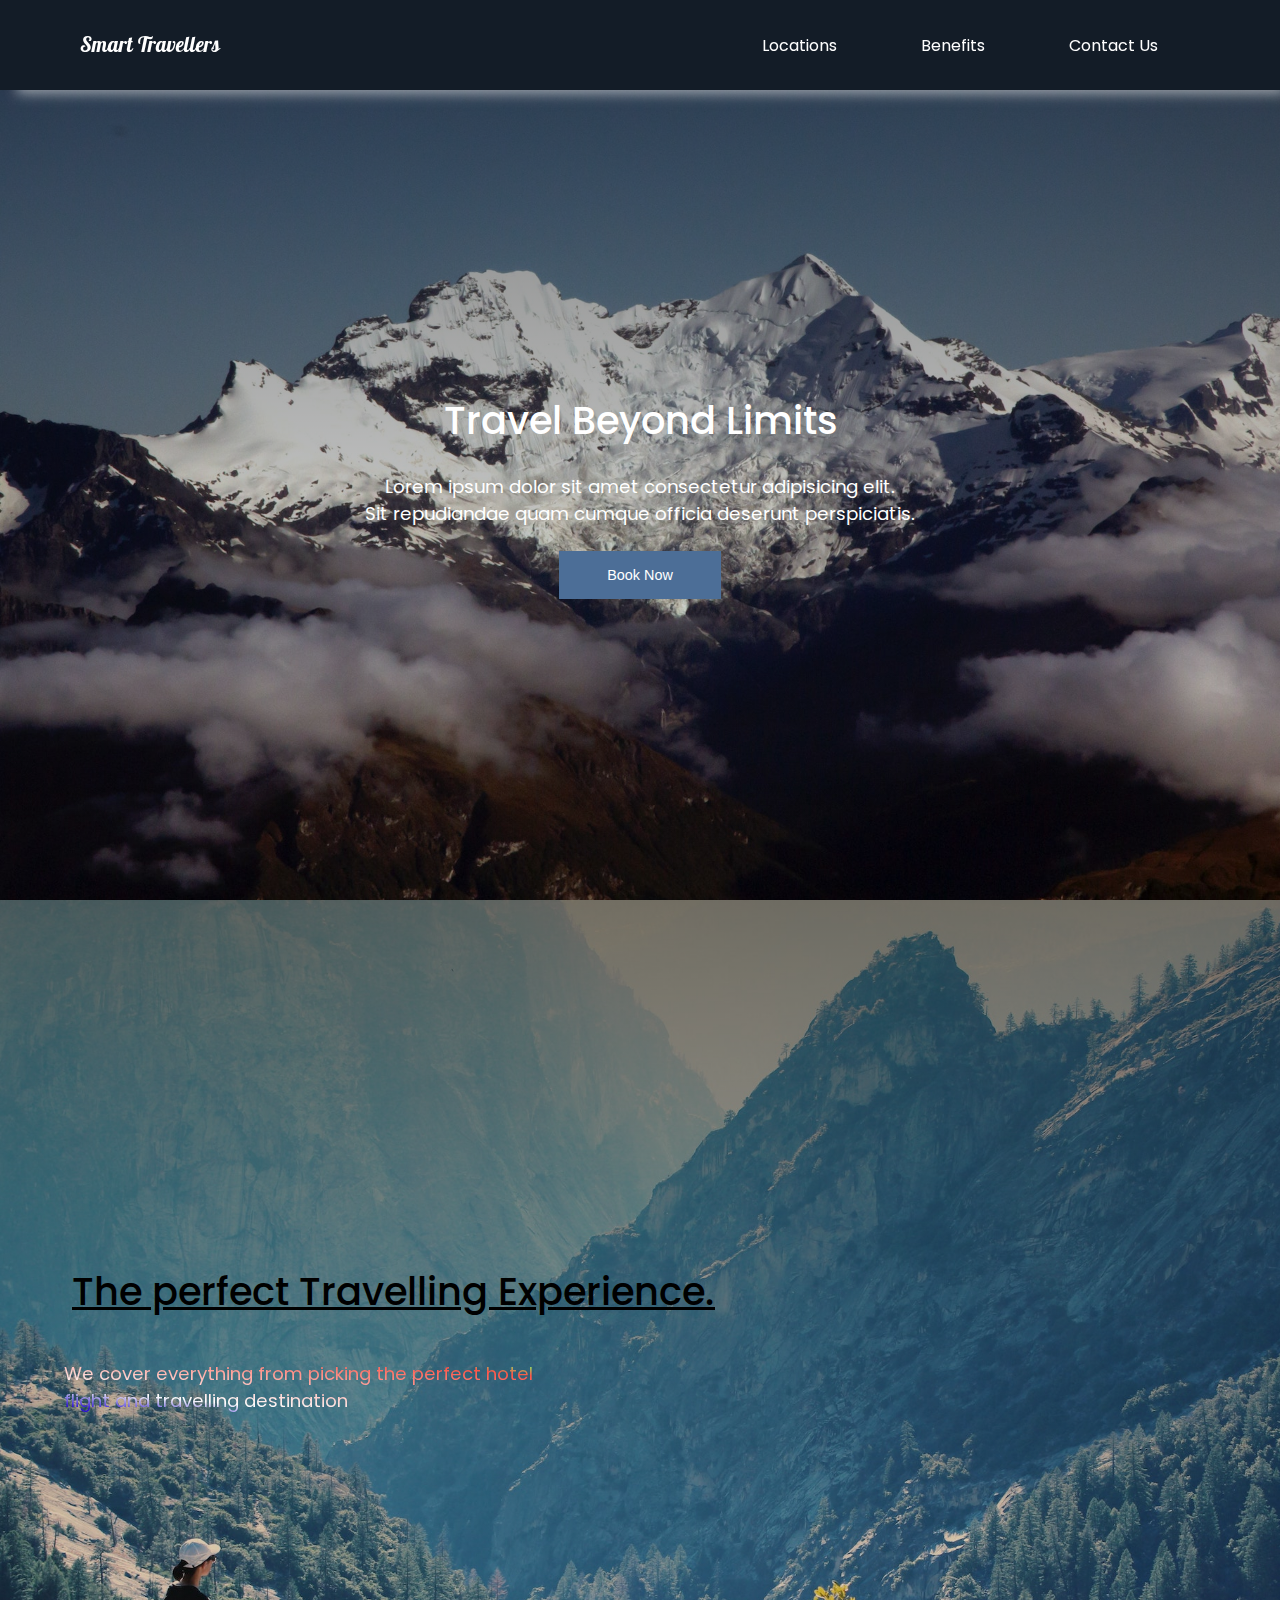
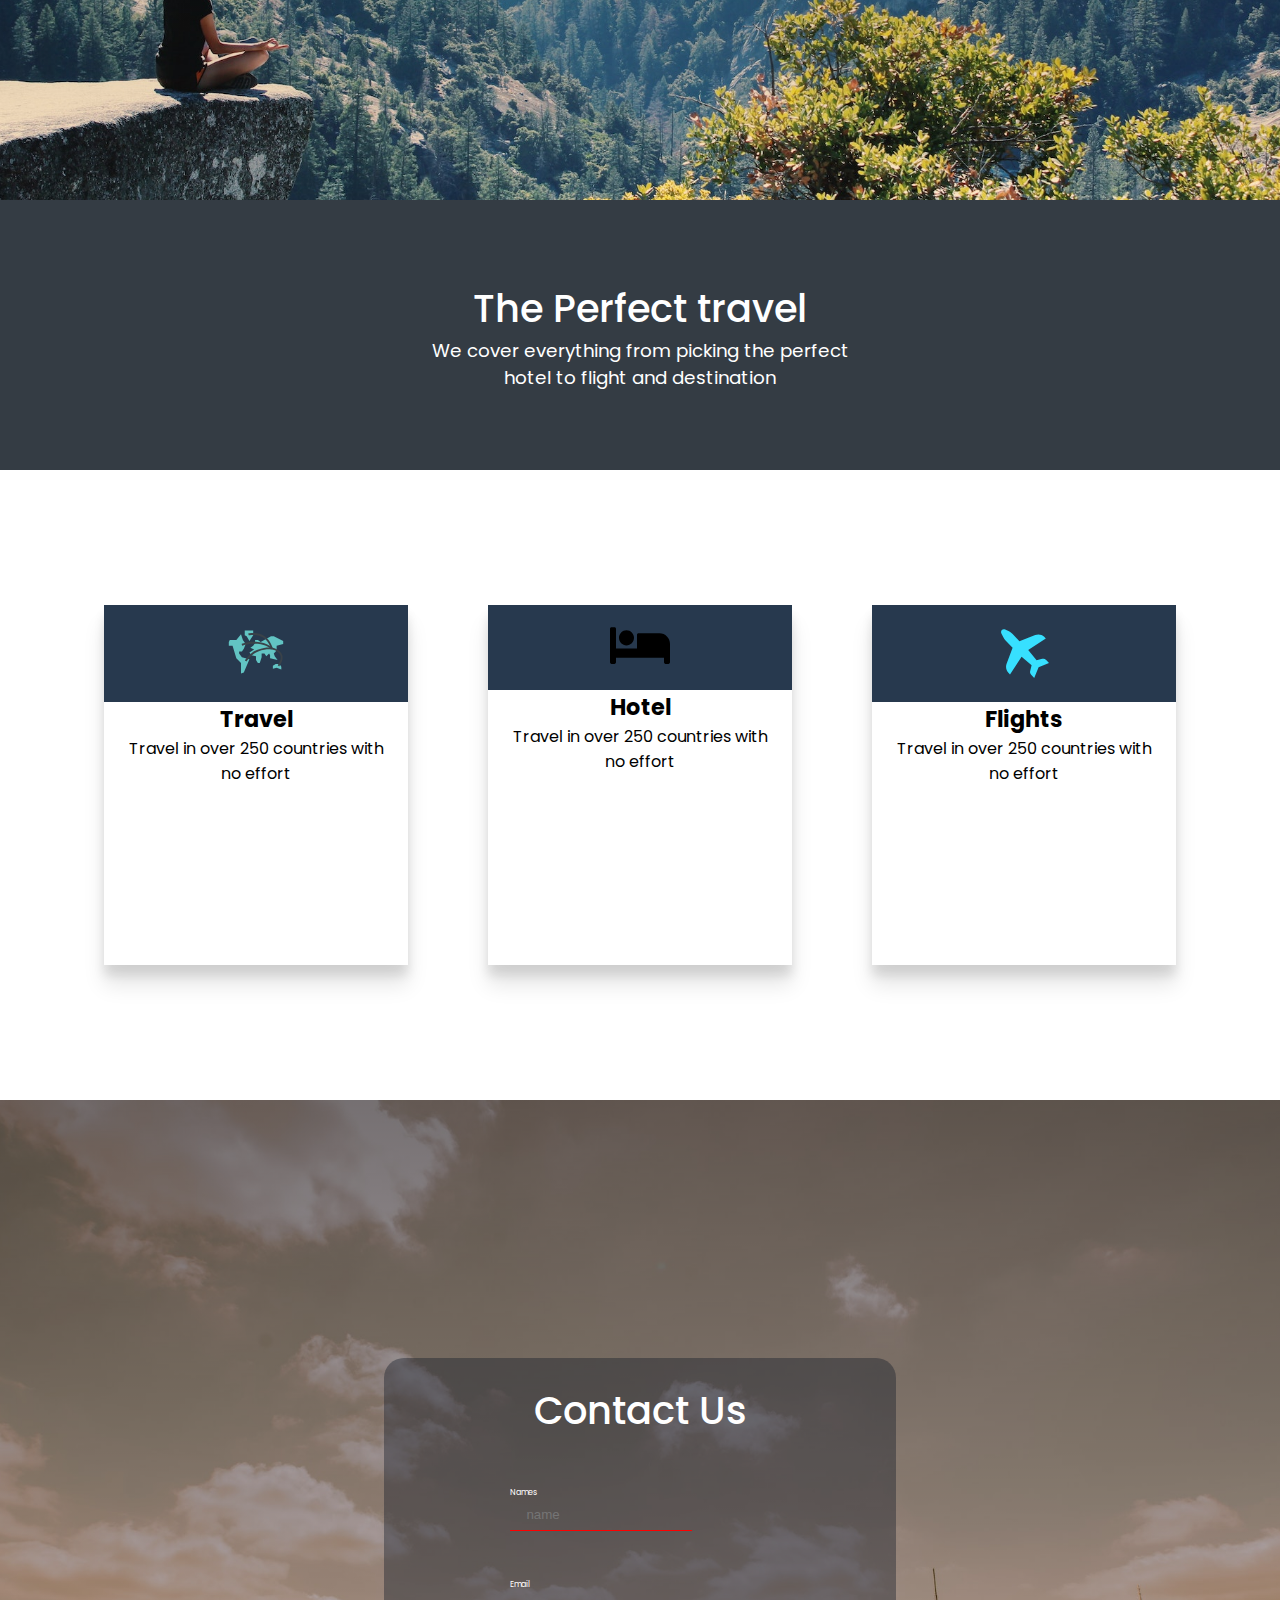
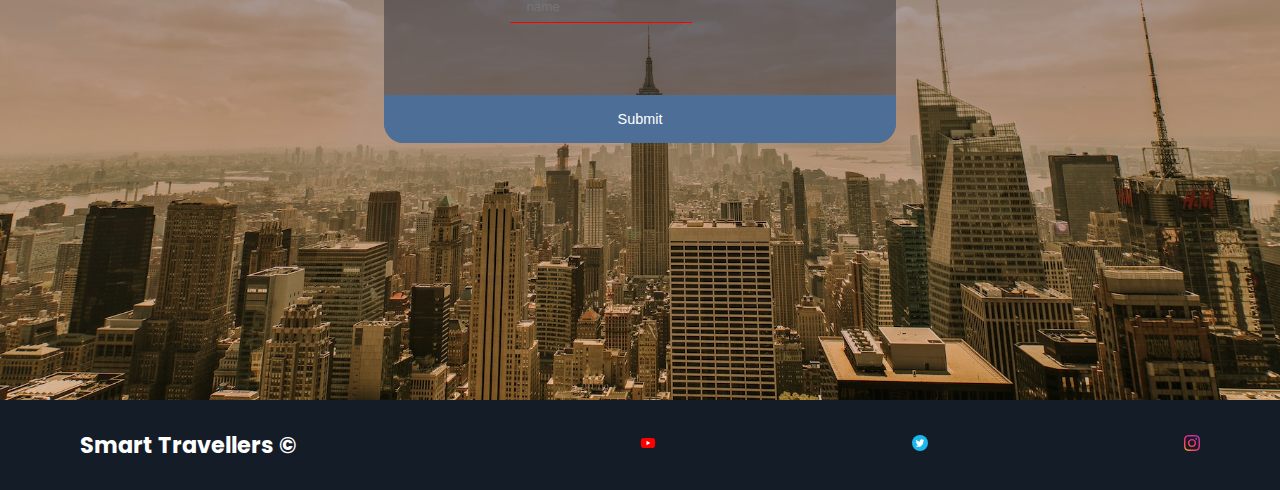
<file: index.html>
<!DOCTYPE html>
<html lang="en">
<head>
    <meta charset="UTF-8">
    <meta http-equiv="X-UA-Compatible" content="IE=edge">
    <meta name="viewport" content="width=device-width, initial-scale=1.0">
    <title>Travelly - smart travels</title>
    <link rel="icon" href="images/icon.svg">
    <link rel="stylesheet" href="styles.css">
</head>
<body>
    <header class="main-header">
      <nav>
        <h1><a href="#">Smart Travellers</a></h1>  
        <ul>
            <li><a href="#location">Locations</a></li>
            <li><a href="#benefit">Benefits</a></li>
            <li><a href="#contact">Contact Us</a></li>
        </ul>
      </nav>
    </header>

    <main>
        <section class="hero">
            <h2>Travel Beyond Limits</h2>
            <h3>Lorem ipsum dolor sit amet consectetur adipisicing elit. <br>
                Sit repudiandae quam cumque officia deserunt perspiciatis.
            </h3>
            <button>Book Now</button>
        </section>

        <section class="locations" id="location">
         <div>
            <h2>The perfect Travelling Experience.</h2>
            <h3>We cover everything from picking the perfect hotel <br>
                flight and travelling destination</h3>
         </div>
        </section>
        <section class="benefits" id="benefit">
            <div class="heading">
                <h2>The Perfect travel</h2>
                <h3>We cover everything from picking the perfect <br>
                    hotel to flight and destination</h3>
            </div>
            <div class="cards">
                <div class="card">
                    <div class="card-icon">
                        <img src="icons/route-solid.svg" alt="Routes">
                    </div>
                    <h4>Travel</h4>
                    <p>Travel in over 250 countries with <br> no effort</p>
                </div>

                <div class="card">
                    <div class="card-icon">
                        <img src="icons/bed-solid.svg" alt="Routes">
                    </div>
                    <h4>Hotel</h4>
                    <p>Travel in over 250 countries with <br> no effort</p>
                </div>

                <div class="card">
                    <div class="card-icon">
                        <img src="icons/airplane.svg" alt="Routes">
                    </div>
                    <h4>Flights</h4>
                    <p>Travel in over 250 countries with <br> no effort</p>
                </div>
            </div>
        </section>
        <section class="contact" id="contact">
            <div class="form-wrapper">
                <h2>Contact Us</h2>
                <form action="#">
                  <div class="form-input">
                    <label for="name">Names</label>
                    <input type="text" id="name" placeholder="name" required >
                  </div>
                  <div class="form-input">
                    <label for="email">Email</label>
                    <input type="email" id="email" placeholder="name" required >
                  </div>
                  <button>Submit</button>
                </form>
            </div>
        </section>
    </main>
    
    <footer>
        <div class="footer-wrapper">
            <h5>Smart Travellers &copy;</h5>
            <ul>
                <li>
                    <a href="#"><img src="icons/youtube.svg" alt="youtube"></a>
                </li>
                <li>
                    <a href="#"><img src="icons/twitter.svg" alt="twitter"></a>
                </li>
                <li>
                    <a href="#"><img src="icons/instagram-2.svg" alt="instagram"></a>
                </li>
            </ul>
        </div>
    </footer>

</body>
</html>
</file>
<file: styles.css>
@import url('https://fonts.googleapis.com/css2?family=Pattaya&family=Poppins:wght@400;500&display=swap');
*{
    margin: 0;
    padding: 0;
    box-sizing: border-box; /*note for remove all spaces*/
}

html{
    font-size: 50%;      /*for the html file whole document changes */
    scroll-behavior: smooth;
}
body{
    font-family: "poppins", sans-serif;  /* type for font and a fall back plan for the font*/
}

h1{
    font-size: 2.6rem;  /*font size measure using rem called root em. also em and px*/
}
h2{
    font-size: 4.8rem;
    font-weight: 500;
}
h3{
    font-size: 2.3rem;
    font-weight: normal;
}
h4, h5{
    font-size: 2.8rem;
}
a{
    color: white;
    text-decoration: none;
}
button{
    padding: 2rem 6rem;
    background: #4c6e97;
    border: none;
    color: white;
    font-size: 1.8rem;
    cursor: pointer;
    transition: background 0.5s ease-in-out;
}
button:hover{
    background: #27394e;
    cursor: pointer;
}
li, label input, p{
    font-size: 2rem;
}

/*Header section*/

header{
    background: #131c27;
    color: white;
    box-shadow: 11px 10px 12px -6px rgba(241, 239, 239, 0.55);
    position: sticky;
    top: 0;
}
nav{
    width: 90%;
    margin: auto;
    padding: 2rem;
    display: flex;
    min-height: 10vh;
    align-items: center;
    flex-wrap: wrap;   
}
nav ul{
    list-style: none;
    display: flex;
    justify-content: space-around;
    flex: 1 1 40rem;
    /* transition: 0.8s; */
}
nav h1{
    flex: 2 1 40rem;
    font-family: "pattaya", sans-serif;
    font-weight: 400;
}
nav li a{
    color: white;
    transition: font-size 0.4s ease-in-out;
}
nav li a:hover{
    font-size: 2.5rem;
}
nav li:hover{
    background-color: darkgray;
    border-radius: 3px;
    transition: 0.4s;
}

/* Hero section */
.hero{
    min-height: 90vh;
    background: linear-gradient(rgba(0,0,0,0.5), transparent),url("images/landing-page.jpg");
    background-size: cover;
    background-position: center;
    color: white;
    display: flex; 
    align-items: center;
    justify-content: center;
    flex-direction: column;
}
.hero h3{
    margin: 3rem;
    text-align: center;
}
 /* location section */

 .locations{
    min-height: 100vh;
    background: linear-gradient(rgba(0,0,0,0.5), transparent),url("images/wild.jpg");
    background-size: cover;
    background-position: center;
    display: flex;
    align-items: center;
 }
 .locations div{
    width: 90%;
    margin: auto;
 }

 .locations h2{
    padding: 1rem;
    text-decoration: underline;
 }
 .locations h3{
    padding: 4rem 0;
    /* insert a linear color to the text */
    background: #A64260;
    background: linear-gradient(to bottom left, #A64260 14%, #6BFF6B 45%, #FF5447 50%, #FFFFFF 75%, #2C13CF 83%);
    -webkit-background-clip: text;
    -webkit-text-fill-color: transparent;
 }
 .benefits .heading{
    background: #343c44;
    color: white;
    text-align: center;
    padding: 3rem;
    min-height: 30vh;
    display: flex;
    align-items: center;flex-direction: column;
    justify-content: center;
 }

 .cards{
    min-height: 70vh;
    width: 90%;
    display: flex;
    margin: auto;
    align-items: center;
    flex-wrap: wrap;
 }

 .card{
    text-align: center;
    flex: 1 1 25rem;
    min-height: 40vh;
    margin: 2rem 5rem;
    box-shadow: 0 10px 10px rgba(0, 0, 0, 0.1), 0 20px 20px rgba(0, 0, 0, 0.1);
 }

 .card img{
    max-width: 20%;
    margin: 2rem;
 }

 .card-icon{
    background-color: #27394e;
    text-align: center;
 }
 /* form part-section */

 .contact{
    min-height: 100vh;
    background: linear-gradient(rgba(0,0,0,0.5), transparent),url("images/new-york-city.jpg");
    background-size: cover;
    background-position: center;
    display: flex;
    align-items: center;
    justify-content: center;
 }

 .form-wrapper{
    background: rgba(19,28,39,0.4);
    width: 40%;
    color: white;
    border-radius: 20px;
 }
 .form-wrapper input{
    padding: 1rem 2rem;
    border: none;
    border-bottom: 1px solid red;
    background: transparent;
    color: #FFFFFF;
    width: 70%;
    transition: width 0.4s ease-in-out;

 }
 .form-wrapper input:focus{
    /* border: none; */
    outline: none;
    border-color: #6BFF6B;
    width: 100%;
 }

 .form-wrapper h2{
    text-align: center;
    padding: 3rem;
 }

 .form-input{
    padding: 3rem;
    text-align: left;
    display: flex;
    flex-direction: column;
    text-align: left;
    width: 60%;
    margin: auto;
 }

 .form-input label{
    /* margin: 0.5rem 3rem; */

 }

 .form-wrapper button{
    width: 100%;
    padding: 2rem;
    margin-top: 6rem;
    border-bottom-left-radius: 20px;
    border-bottom-right-radius: 20px;
 }

 .form-wrapper input{
    padding: 1rem 2rem;
 }

 /* footer */
 footer{
    color: white;
    background: #131c27;
 }
 .footer-wrapper{
    width: 90%;
    margin: auto;
    min-height: 10vh;
    padding: 2rem;
    display: flex;
    align-items: center; /*vertically center*/
    flex-wrap: wrap;
 }
 .footer-wrapper img{
    width: 2rem;
    height: 2rem;
 }
 .footer-wrapper h5{
    flex:1 1 40rem; /* find flex grow and flex-shrink / min-width*/
 }
 .footer-wrapper ul{
    list-style: none;
    display: flex;
    flex: 1 1 40rem;
    justify-content: space-between;
    align-items: center;
 }

 /* media querries */
 @media screen and (max-width: 768px) {
    html{
        font-size: 40%;
    }
    .main-header h1{
        text-align: center;
    }
    .form-wrapper{
        width: 95%;
    }
    footer h5{
        text-align: center;
        margin-bottom: 3rem;
    }
    /* nav{
        flex-direction: column;
    } */
    .form-input{
        width: 75%;
    }
 }
</file>
